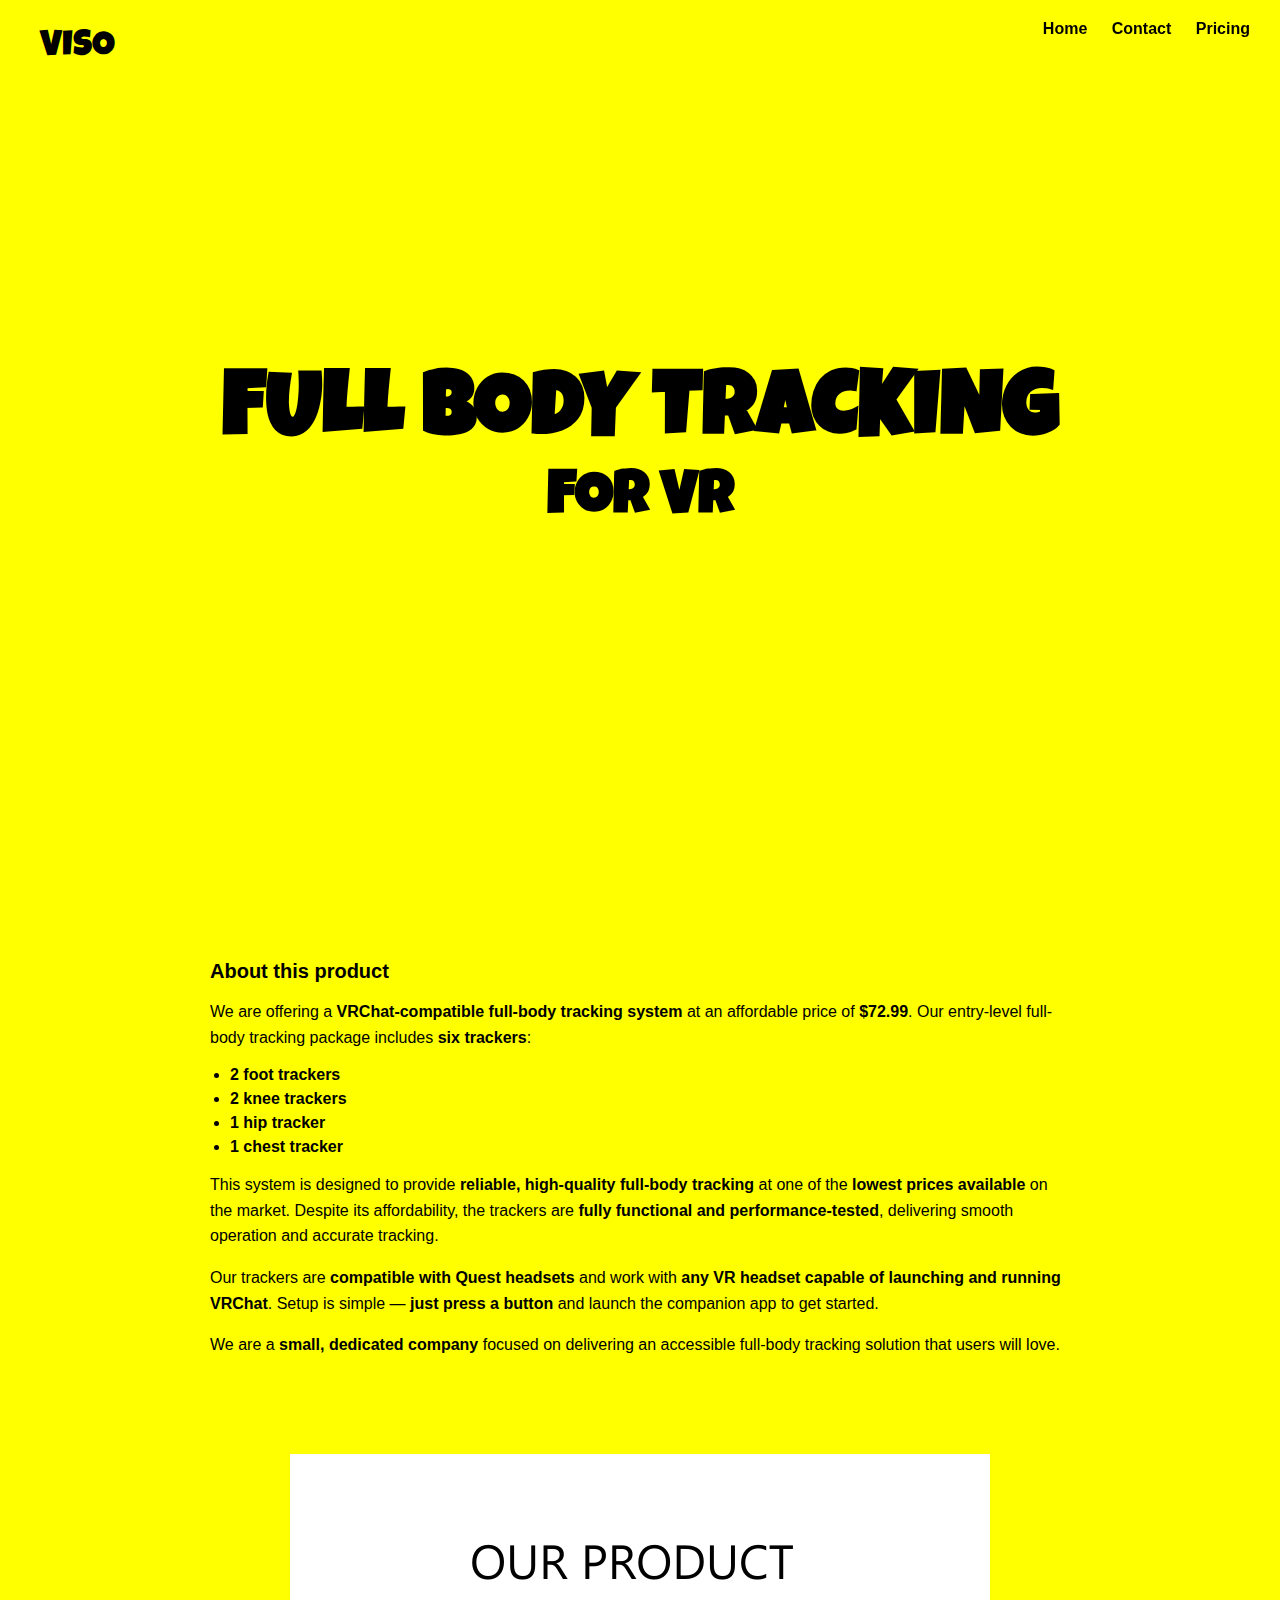
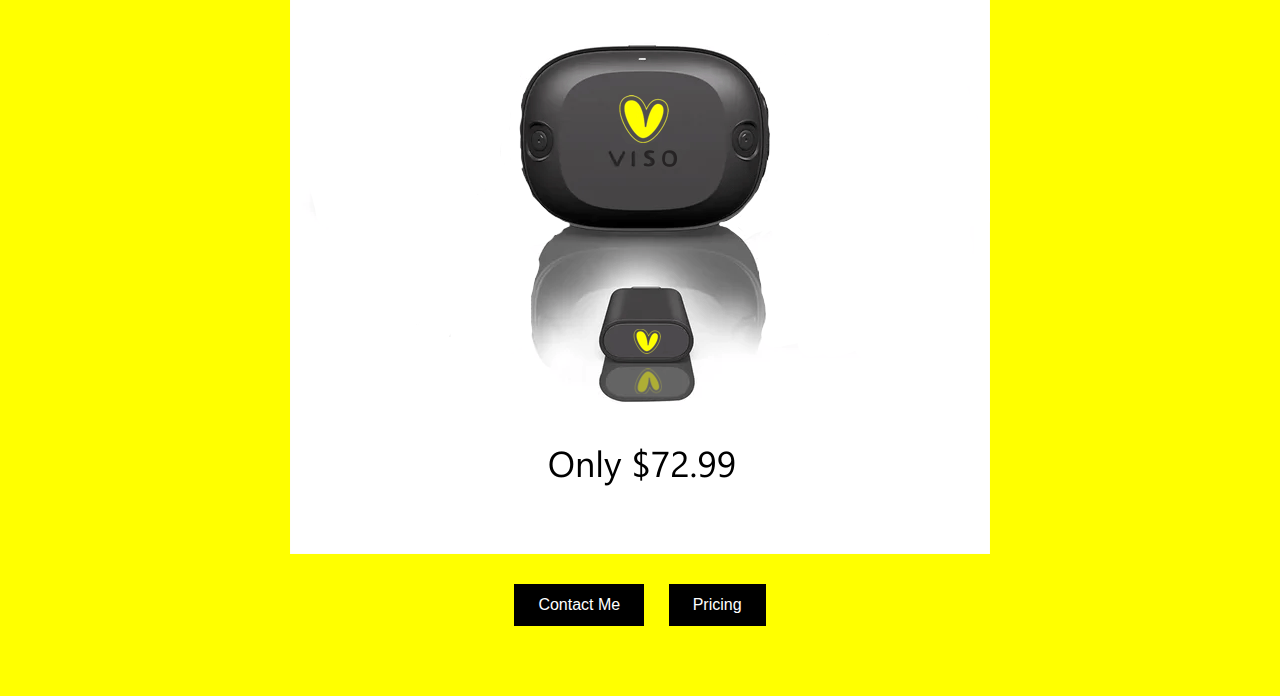
<file: index.html>
<!DOCTYPE html>
<html lang="en">
<head>
  <meta charset="UTF-8">
  <meta name="viewport" content="width=device-width, initial-scale=1.0">
  <title>Home - Full Body Tracking for VR</title>
  <link href="https://fonts.googleapis.com/css2?family=Luckiest+Guy&family=Arial:wght@400;700&display=swap" rel="stylesheet">
  <style>
    * { box-sizing: border-box; }
    body { margin: 0; font-family: Arial, sans-serif; background: #ffff00; color: #000; }
    header { min-height: 100vh; display: flex; flex-direction: column; align-items: center; justify-content: center; text-align: center; padding: 40px 20px; }
    .logo { position: absolute; top: 30px; left: 40px; font-family: 'Luckiest Guy', cursive; font-size: 36px; }
    nav { position: fixed; top: 20px; right: 20px; }
    nav a { margin: 0 10px; text-decoration: none; font-weight: bold; color: #000; }
    h1 { font-family: 'Luckiest Guy', cursive; font-size: clamp(48px, 8vw, 90px); margin: 0; }
    h2 { font-family: 'Luckiest Guy', cursive; font-size: clamp(32px, 6vw, 60px); margin: 10px 0 0; }
    section { max-width: 900px; margin: 0 auto; padding: 40px 20px; }
    h3 { font-size: 20px; margin-bottom: 10px; }
    p { line-height: 1.6; font-size: 16px; }
    ul { padding-left: 20px; }
    ul li { margin-bottom: 6px; font-weight: bold; }
    .scroll { text-align: center; font-size: 28px; margin: 60px 0 40px; }
    .product-image { display: block; margin: 0 auto; max-width: 100%; height: auto; }
    .button-container { text-align: center; margin: 20px 0; }
    .button-container button { background: #000; color: #fff; border: none; padding: 12px 24px; font-size: 16px; margin: 10px; cursor: pointer; }
    .button-container button:hover { opacity: 0.8; }
    @media (max-width: 600px) { .logo { font-size: 26px; left: 20px; } }
  </style>
</head>
<body>

  <header>
    <div class="logo">VISO</div>
    <nav>
      <a href="index.html">Home</a>
      <a href="contact.html">Contact</a>
      <a href="pricing.html">Pricing</a>
    </nav>
    <h1>FULL BODY TRACKING</h1>
    <h2>FOR VR</h2>
  </header>

  <section>
    <h3>About this product</h3>
    <p>We are offering a <strong>VRChat-compatible full-body tracking system</strong> at an affordable price of <strong>$72.99</strong>. Our entry-level full-body tracking package includes <strong>six trackers</strong>:</p>
    <ul>
      <li>2 foot trackers</li>
      <li>2 knee trackers</li>
      <li>1 hip tracker</li>
      <li>1 chest tracker</li>
    </ul>
    <p>This system is designed to provide <strong>reliable, high-quality full-body tracking</strong> at one of the <strong>lowest prices available</strong> on the market. Despite its affordability, the trackers are <strong>fully functional and performance-tested</strong>, delivering smooth operation and accurate tracking.</p>
    <p>Our trackers are <strong>compatible with Quest headsets</strong> and work with <strong>any VR headset capable of launching and running VRChat</strong>. Setup is simple — <strong>just press a button</strong> and launch the companion app to get started.</p>
    <p>We are a <strong>small, dedicated company</strong> focused on delivering an accessible full-body tracking solution that users will love.</p>
  </section>

  <section>
    <img src="product.png" alt="Product Image" class="product-image">
    <div class="button-container">
      <button onclick="location.href='contact.html'">Contact Me</button>
      <button onclick="location.href='pricing.html'">Pricing</button>
    </div>
  </section>

</body>
</html>
</file>
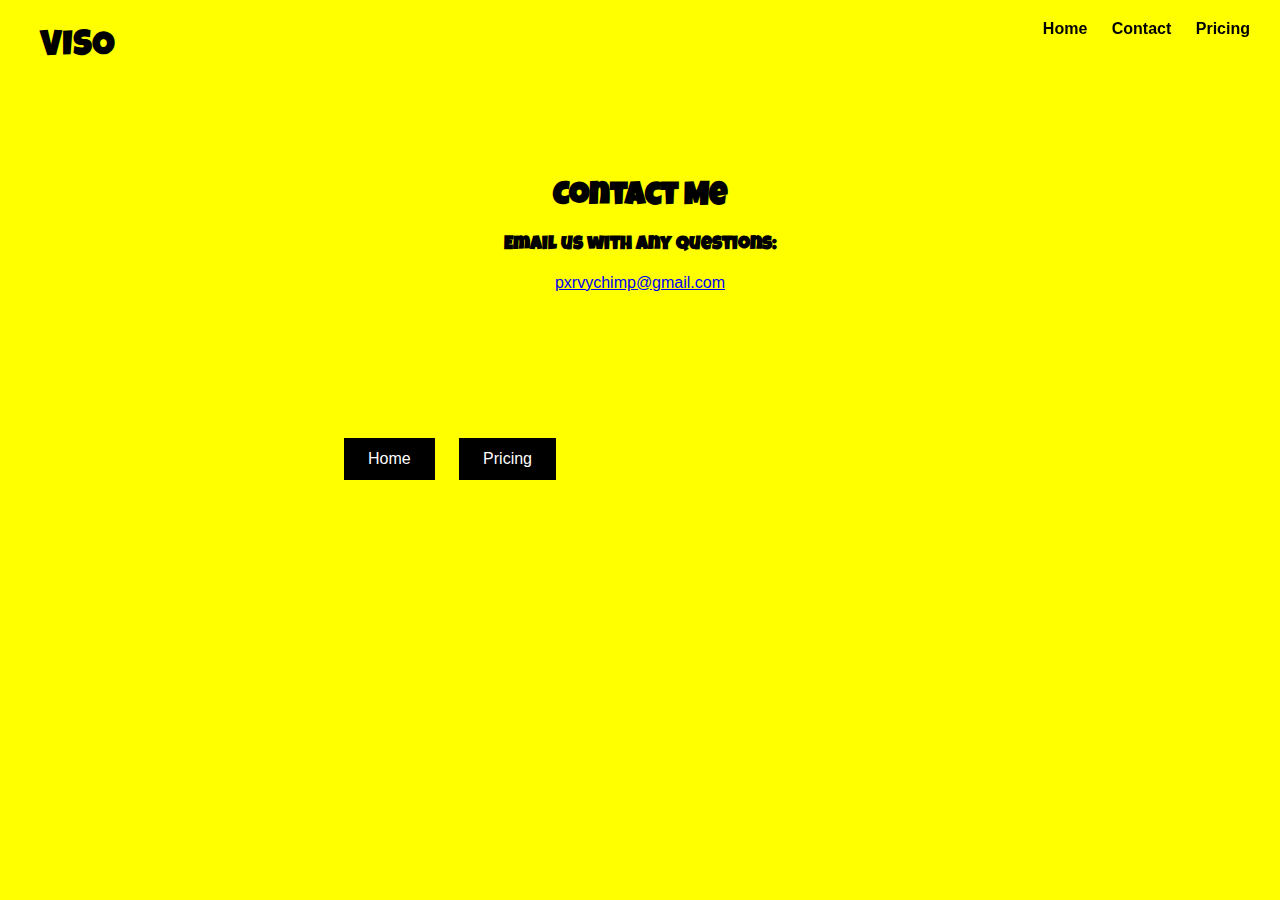
<file: contact.html>
<!DOCTYPE html>
<html lang="en">
  <head>
    <meta charset="UTF-8">
    <meta name="viewport" content="width=device-width, initial-scale=1.0">
    <title>Contact - Full Body Tracking for VR</title>
    <link href="https://fonts.googleapis.com/css2?family=Luckiest+Guy&family=Arial:wght@400;700&display=swap" rel="stylesheet">
    <style>
      * { box-sizing: border-box; }
      body { margin: 0; font-family: Arial, sans-serif; background: #ffff00; color: #000; }
      .logo { position: absolute; top: 30px; left: 40px; font-family: 'Luckiest Guy', cursive; font-size: 36px; }
      nav { position: fixed; top: 20px; right: 20px; z-index: 10; }
      nav a { margin: 0 10px; text-decoration: none; font-weight: bold; color: #000; }
      section { max-width: 900px; margin: 120px auto 40px; padding: 40px 20px; text-align: center; }
      h1, h3 { font-family: 'Luckiest Guy', cursive; }
      .button-container { margin: 20px 0; }
      .button-container button { background: #000; color: #fff; border: none; padding: 12px 24px; font-size: 16px; margin: 10px; cursor: pointer; }
      .button-container button:hover { opacity: 0.8; }
      @media (max-width: 600px) { .logo { font-size: 26px; left: 20px; } }
    </style>
  </head>
  <body>
    <div class="logo">VISO</div>
    <nav>
      <a href="index.html">Home</a>
      <a href="contact.html">Contact</a>
      <a href="buy.html">Pricing</a>
    </nav>

    <section>
      <h1>Contact Me</h1>
      <h3>Email us with any questions:</h3>
      <p><a href="mailto:pxrvychimp@gmail.com">pxrvychimp@gmail.com</a></p>
    </section>

    <section class="button-container">
      <button onclick="location.href='index.html'">Home</button>
      <button onclick="location.href='buy.html'">Pricing</button>
    </section>
  </body>
</html>
</file>
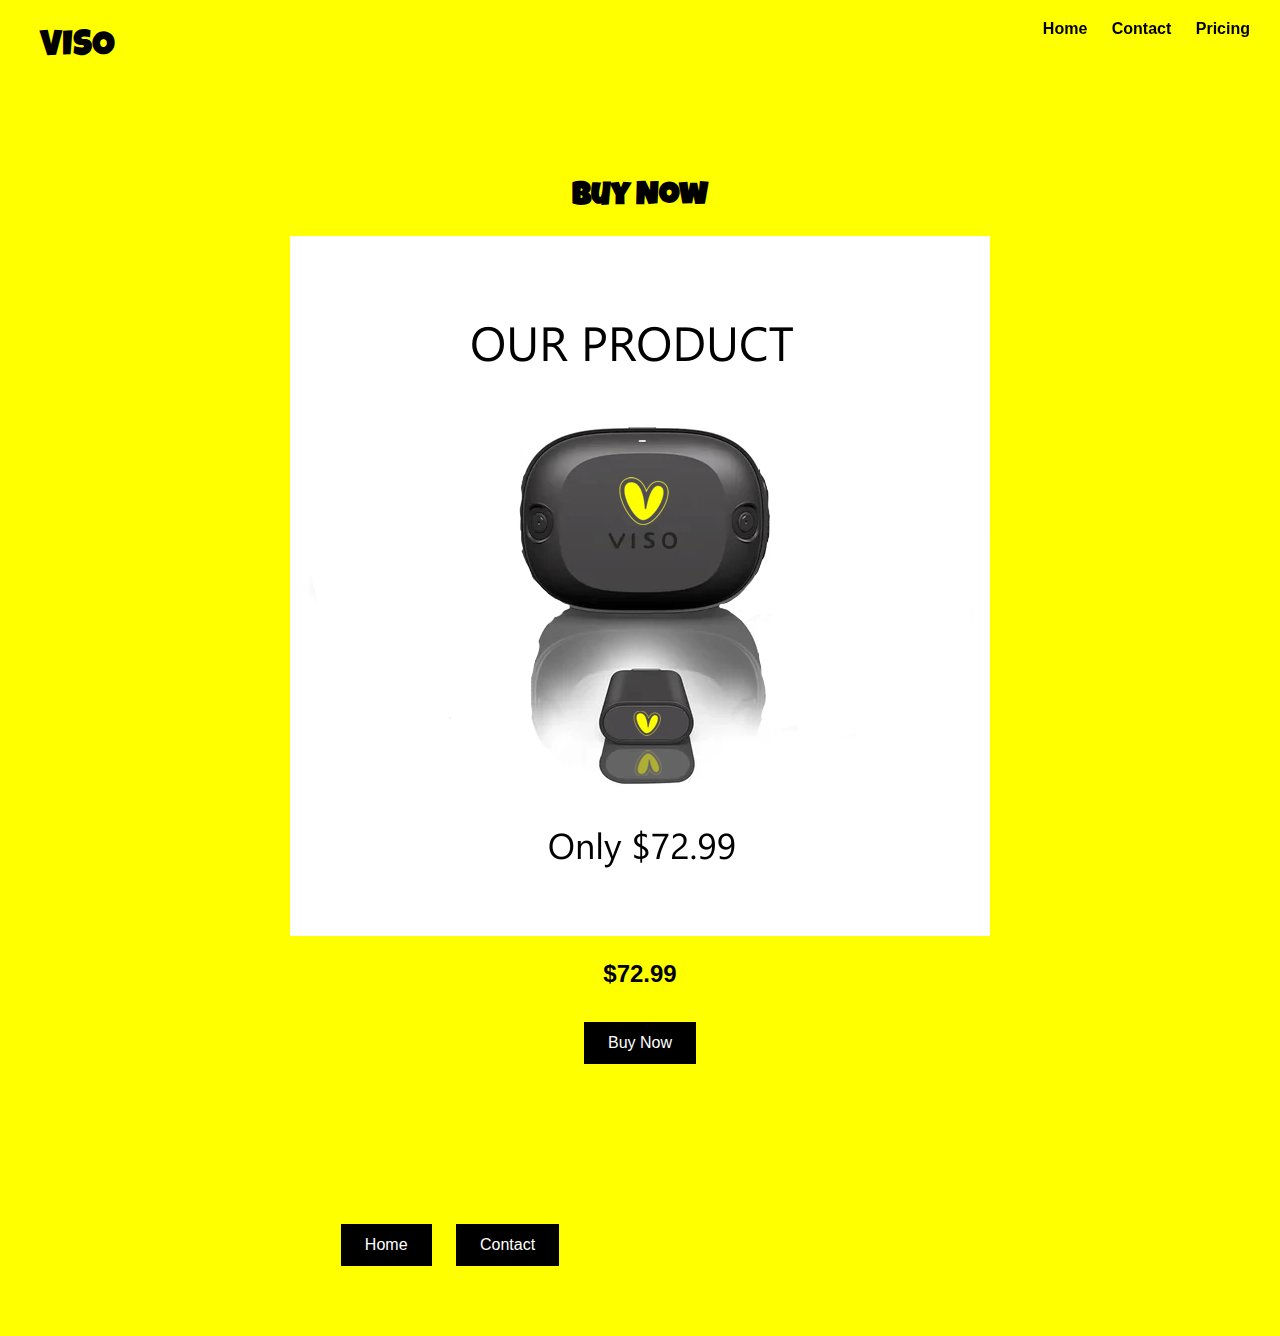
<file: pricing.html>
<!DOCTYPE html>
<html lang="en">
<head>
<meta charset="UTF-8">
<meta name="viewport" content="width=device-width, initial-scale=1.0">
<title>Pricing - Full Body Tracking for VR</title>
<link href="https://fonts.googleapis.com/css2?family=Luckiest+Guy&family=Arial:wght@400;700&display=swap" rel="stylesheet">
<style>
* { box-sizing: border-box; }
body { margin: 0; font-family: Arial, sans-serif; background: #ffff00; color: #000; }
.logo { position: absolute; top: 30px; left: 40px; font-family: 'Luckiest Guy', cursive; font-size: 36px; }
nav { position: fixed; top: 20px; right: 20px; z-index: 10; }
nav a { margin: 0 10px; text-decoration: none; font-weight: bold; color: #000; }
section { max-width: 900px; margin: 120px auto 40px; padding: 40px 20px; text-align: center; }
h1, h3 { font-family: 'Luckiest Guy', cursive; }
.product-image { display: block; margin: 0 auto; max-width: 100%; height: auto; }
.button-container { margin: 20px 0; }
.button-container button { background: #000; color: #fff; border: none; padding: 12px 24px; font-size: 16px; margin: 10px; cursor: pointer; }
.button-container button:hover { opacity: 0.8; }
@media (max-width: 600px) { .logo { font-size: 26px; left: 20px; } }
</style>
</head>
<body>
<div class="logo">VISO</div>
<nav>
<a href="index.html">Home</a>
<a href="contact.html">Contact</a>
<a href="pricing.html">Pricing</a>
</nav>


<section>
<h1>Buy Now</h1>
<img src="product.png" alt="Product Image" class="product-image">
<p style="font-size:24px;"><strong>$72.99</strong></p>
<div class="button-container">
<button onclick="window.location.href='https://cashapp/$B4TZY';">Buy Now</button>
</div>
</section>


<section class="button-container">
<button onclick="location.href='index.html'">Home</button>
<button onclick="location.href='contact.html'">Contact</button>
</section>
</body>
</html>
</file>
